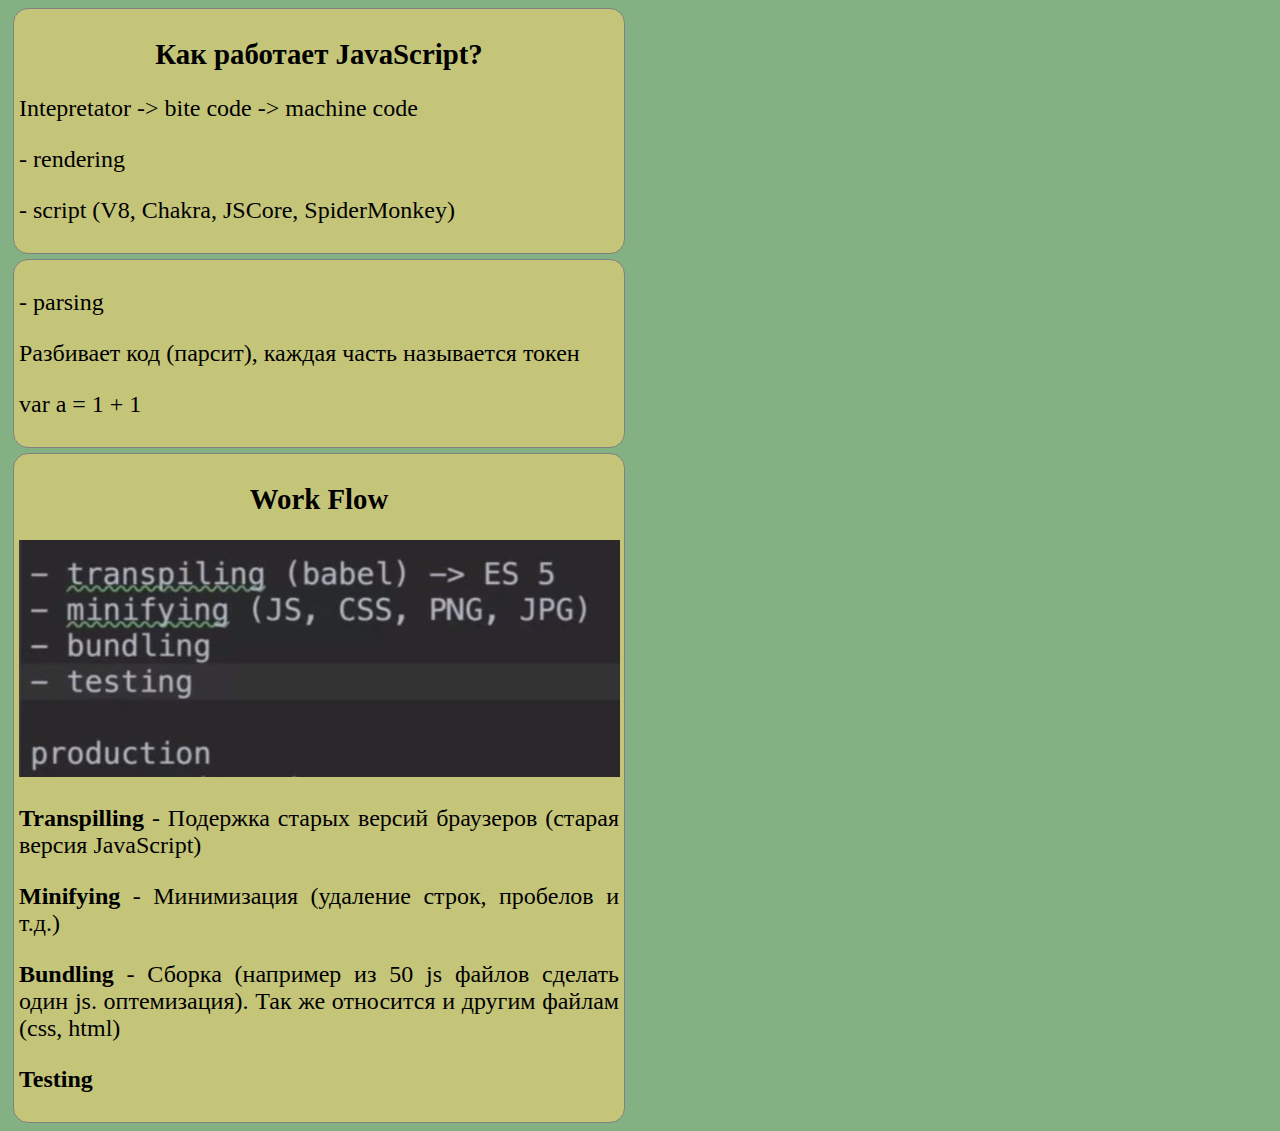
<file: index.html>
<!DOCTYPE html>
<html lang="en">
<head>
	<meta charset="UTF-8">
	<title>New Wave</title>
	<link rel="stylesheet" href="main.css">
</head>
<body>
	


<div class="container">
	<div class="block">
		<h2>Как работает JavaScript?</h2>
		<p>Intepretator -> bite code -> machine code</p>
		<p> - rendering</p>
		<p> - script (V8, Chakra, JSCore, SpiderMonkey)</p>
	</div>
	<div class="block">
		<p> - parsing</p>
		<p>Разбивает код (парсит), каждая часть называется токен</p>
		<p>var a = 1 + 1</p>
	</div>
	
	<div class="block">
		<h2>Work Flow</h2>
		<img src="img/workFlow.jpg" alt="workFlow">
		<p><b>Transpilling</b> - Подержка старых версий браузеров (старая версия JavaScript)</p>
		<p><b>Minifying</b> - Минимизация (удаление строк, пробелов и т.д.)</p>
		<p><b>Bundling</b> - Сборка (например из 50 js файлов сделать один js. оптемизация). Так же относится и другим файлам (css, html)</p>
		<p><b>Testing</b></p>
	</div>
</div>






</body>
</html>
</file>
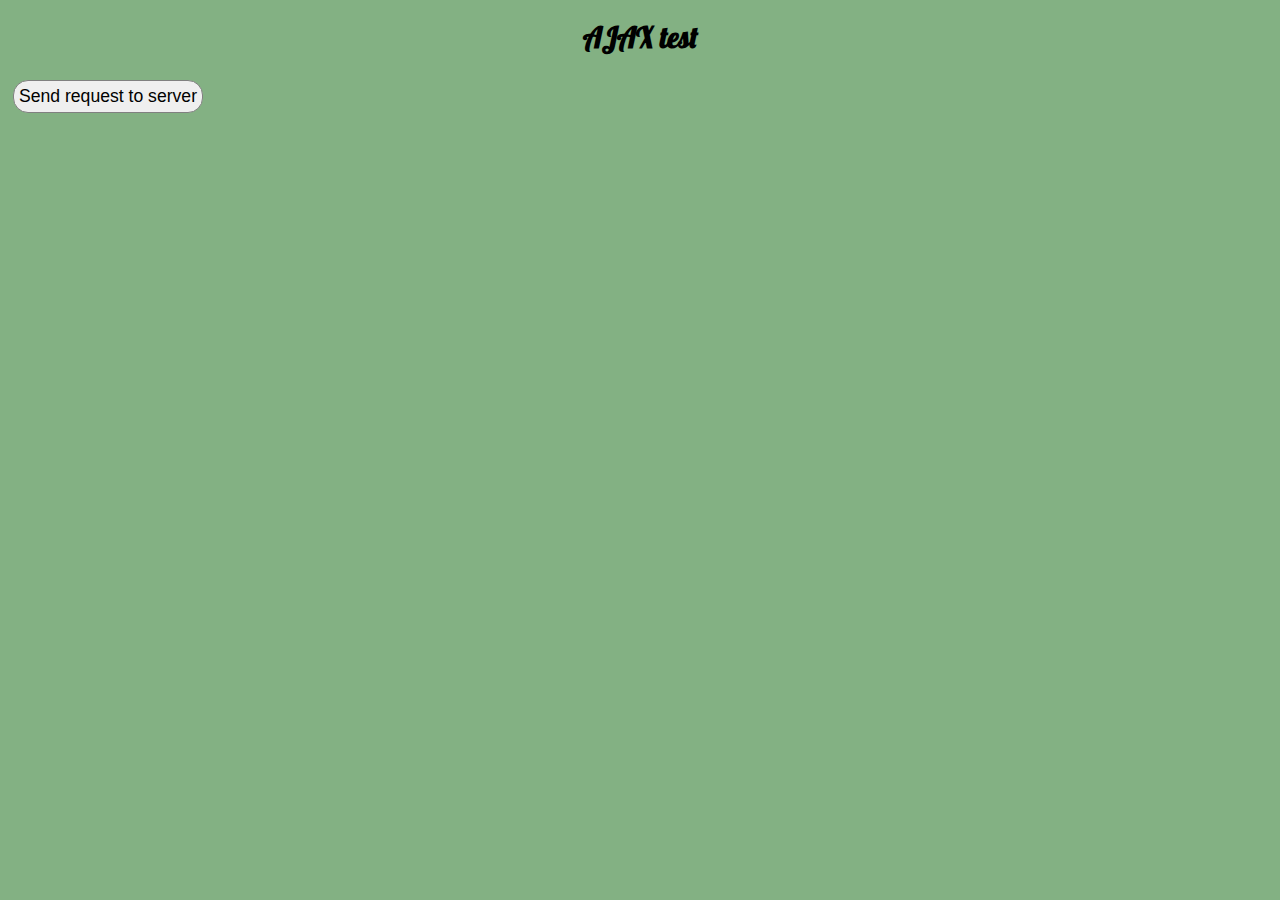
<file: ajax.html>
<!DOCTYPE html>
<html lang="en">
<head>
    <meta charset="UTF-8">
    <meta name="viewport" content="width=device-width, initial-scale=1.0">
    <meta http-equiv="X-UA-Compatible" content="ie=edge">
    <link rel="stylesheet" href="css/main.css">
    <title>Practics</title>
    <script src="ajax.js"></script>
</head>
<body>
    <h1>AJAX test</h1>

   <button id="btn">Send request to server</button>
   <div id="response"></div>


    
</body>
</html>
</file>
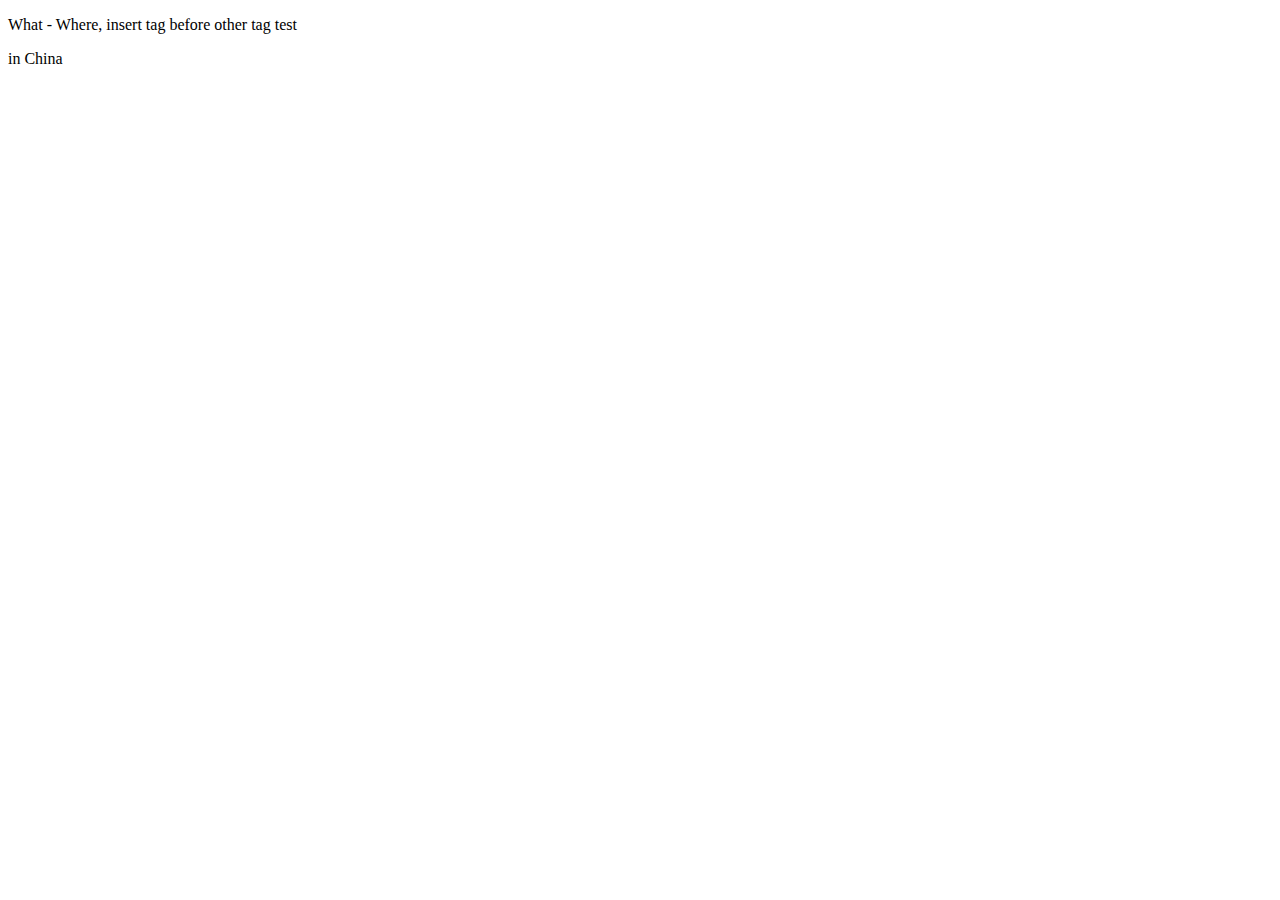
<file: dom.html>
<!DOCTYPE html>
<html lang="en">
<head>
    <meta charset="UTF-8">
    <meta name="viewport" content="width=device-width, initial-scale=1.0">
    <meta http-equiv="X-UA-Compatible" content="ie=edge">
    <!-- <link rel="stylesheet" href="main.css"> -->
    <title>Document</title>
    <script src="dom.js"></script>
</head>
<body>

    <!-- <div class="what">what are the highest mountains on Earth?</div> -->
    
    <div id="list">
            <p>What - Where, insert tag before other tag test</p>
        <div class="where">in China</div>
    </div>
    
</body>
</html>
</file>
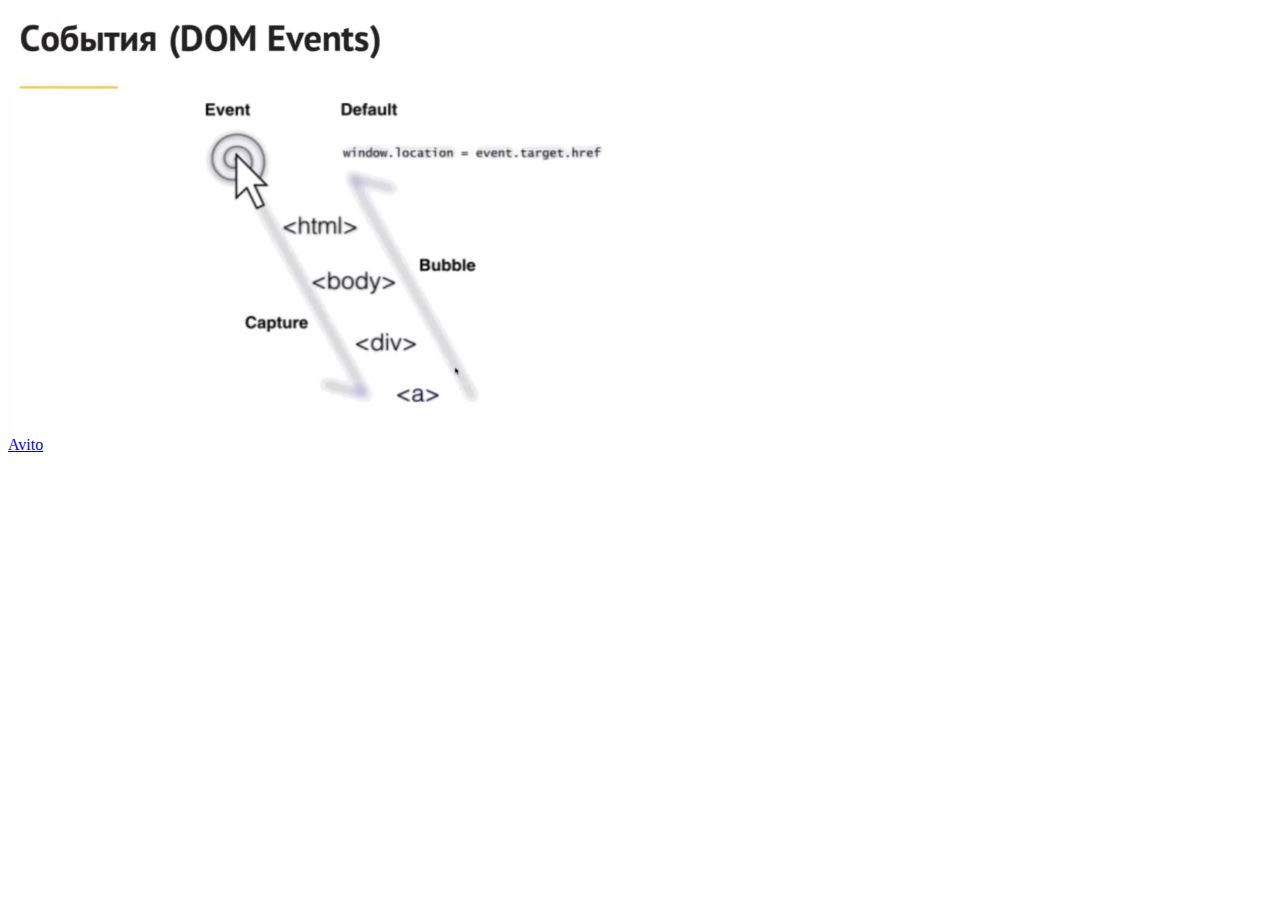
<file: event.html>
<!DOCTYPE html>
<html lang="en">
<head>
    <meta charset="UTF-8">
    <meta name="viewport" content="width=device-width, initial-scale=1.0">
    <meta http-equiv="X-UA-Compatible" content="ie=edge">
    <title>Document</title>
    <script src="event.js"></script>
</head>
<body>

    <img src="img/event.JPG" alt="">

    <div>
        <a href="http://www.avito.ru/" class="">Avito</a>
    </div>














</body>
</html>
</file>
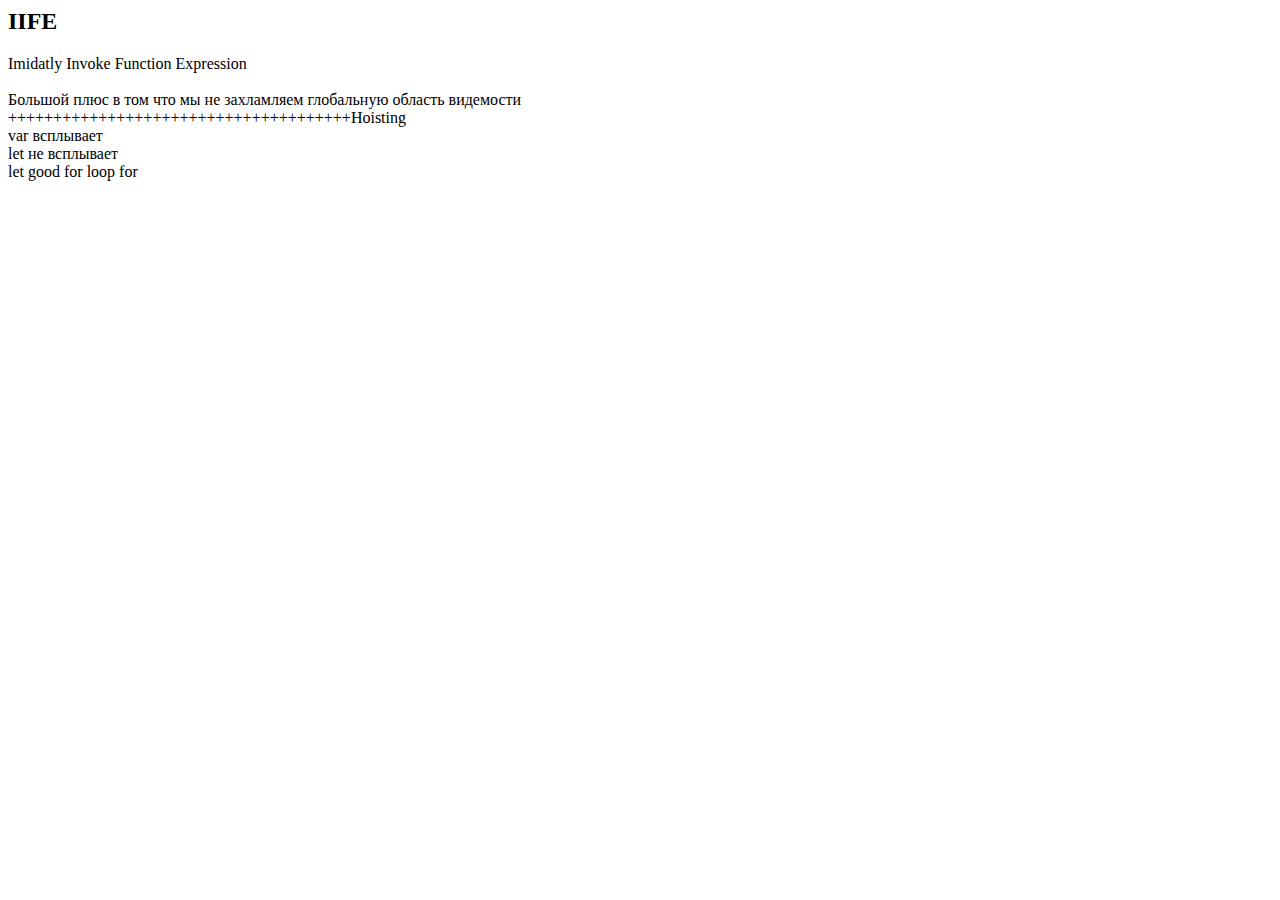
<file: iife_hoisting.html>
<!DOCTYPE html>
<html lang="en">
<head>
    <meta charset="UTF-8">
    <meta name="viewport" content="width=device-width, initial-scale=1.0">
    <meta http-equiv="X-UA-Compatible" content="ie=edge">
    <title>Document</title>
    <link rel="stylesheet" href="css/main.css">
</head>
<body>
    

    <script src="iife.js"></script>
</body>
</html>
</file>
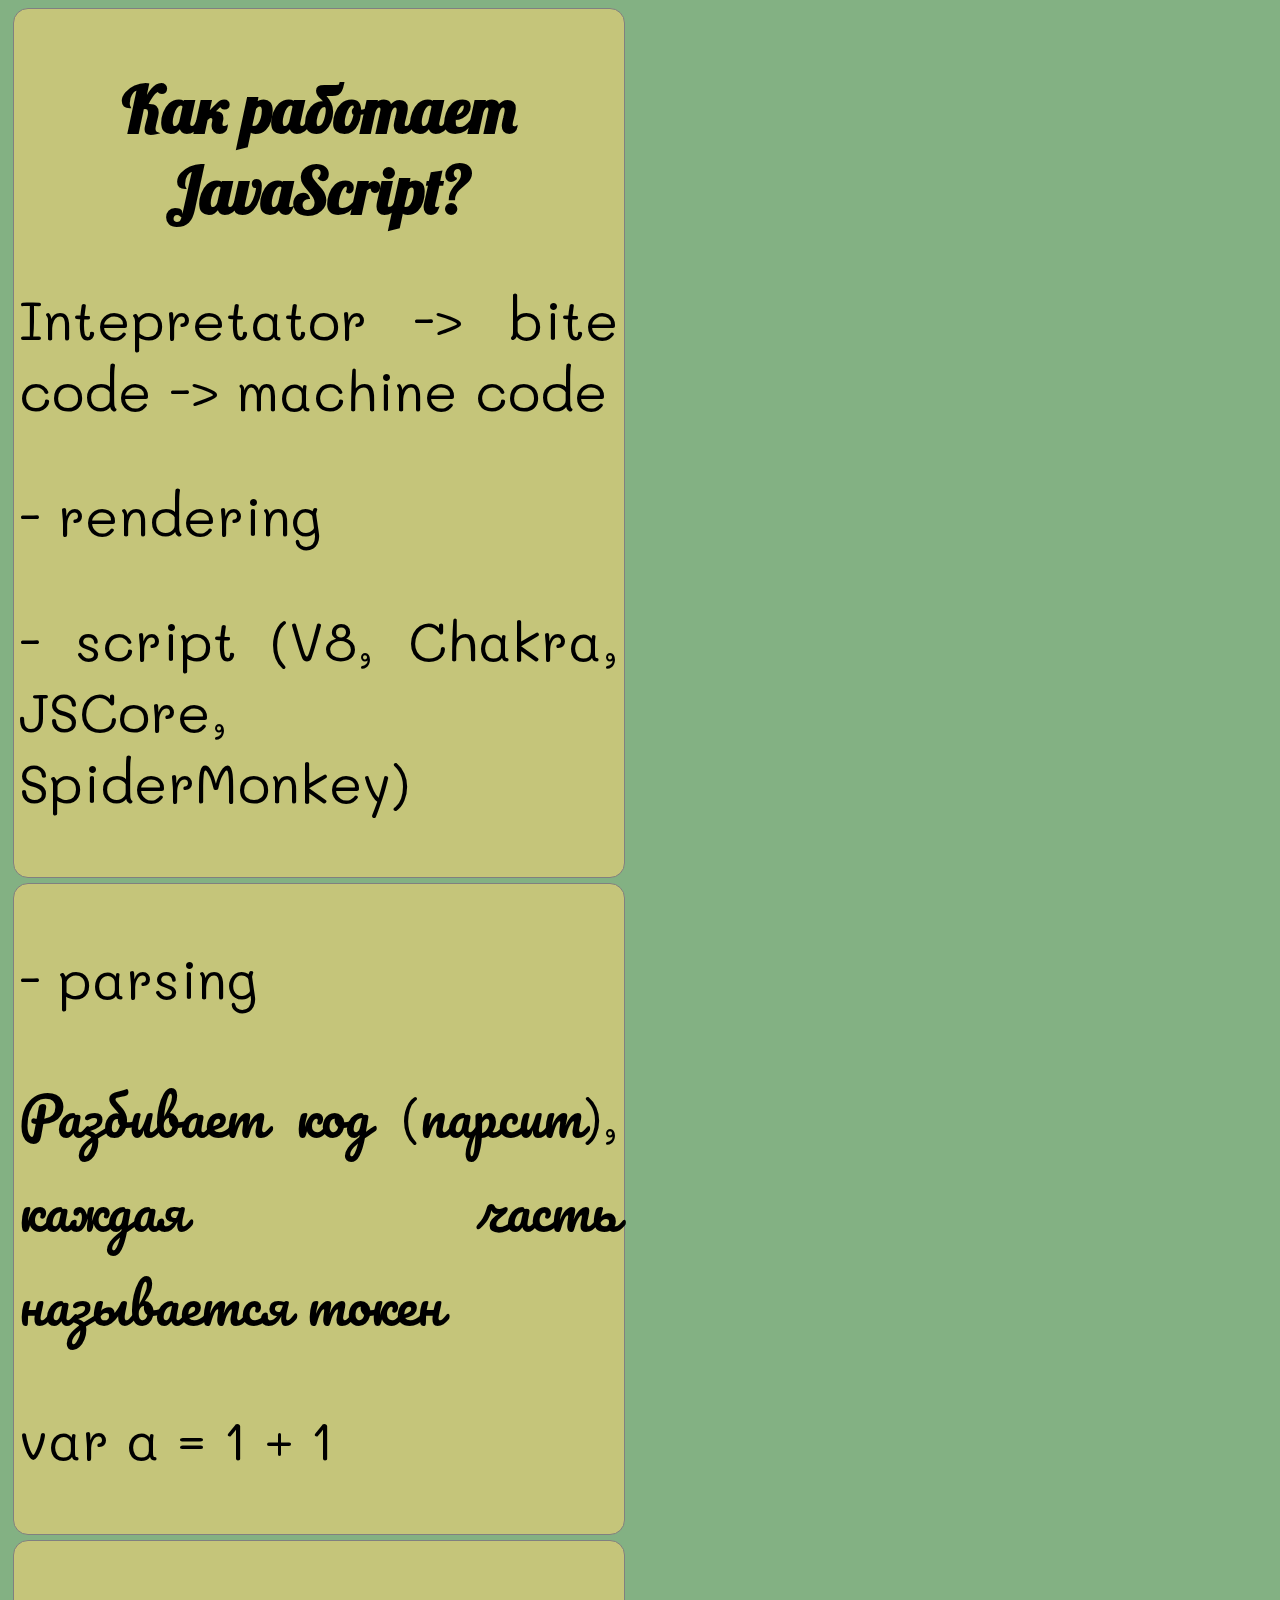
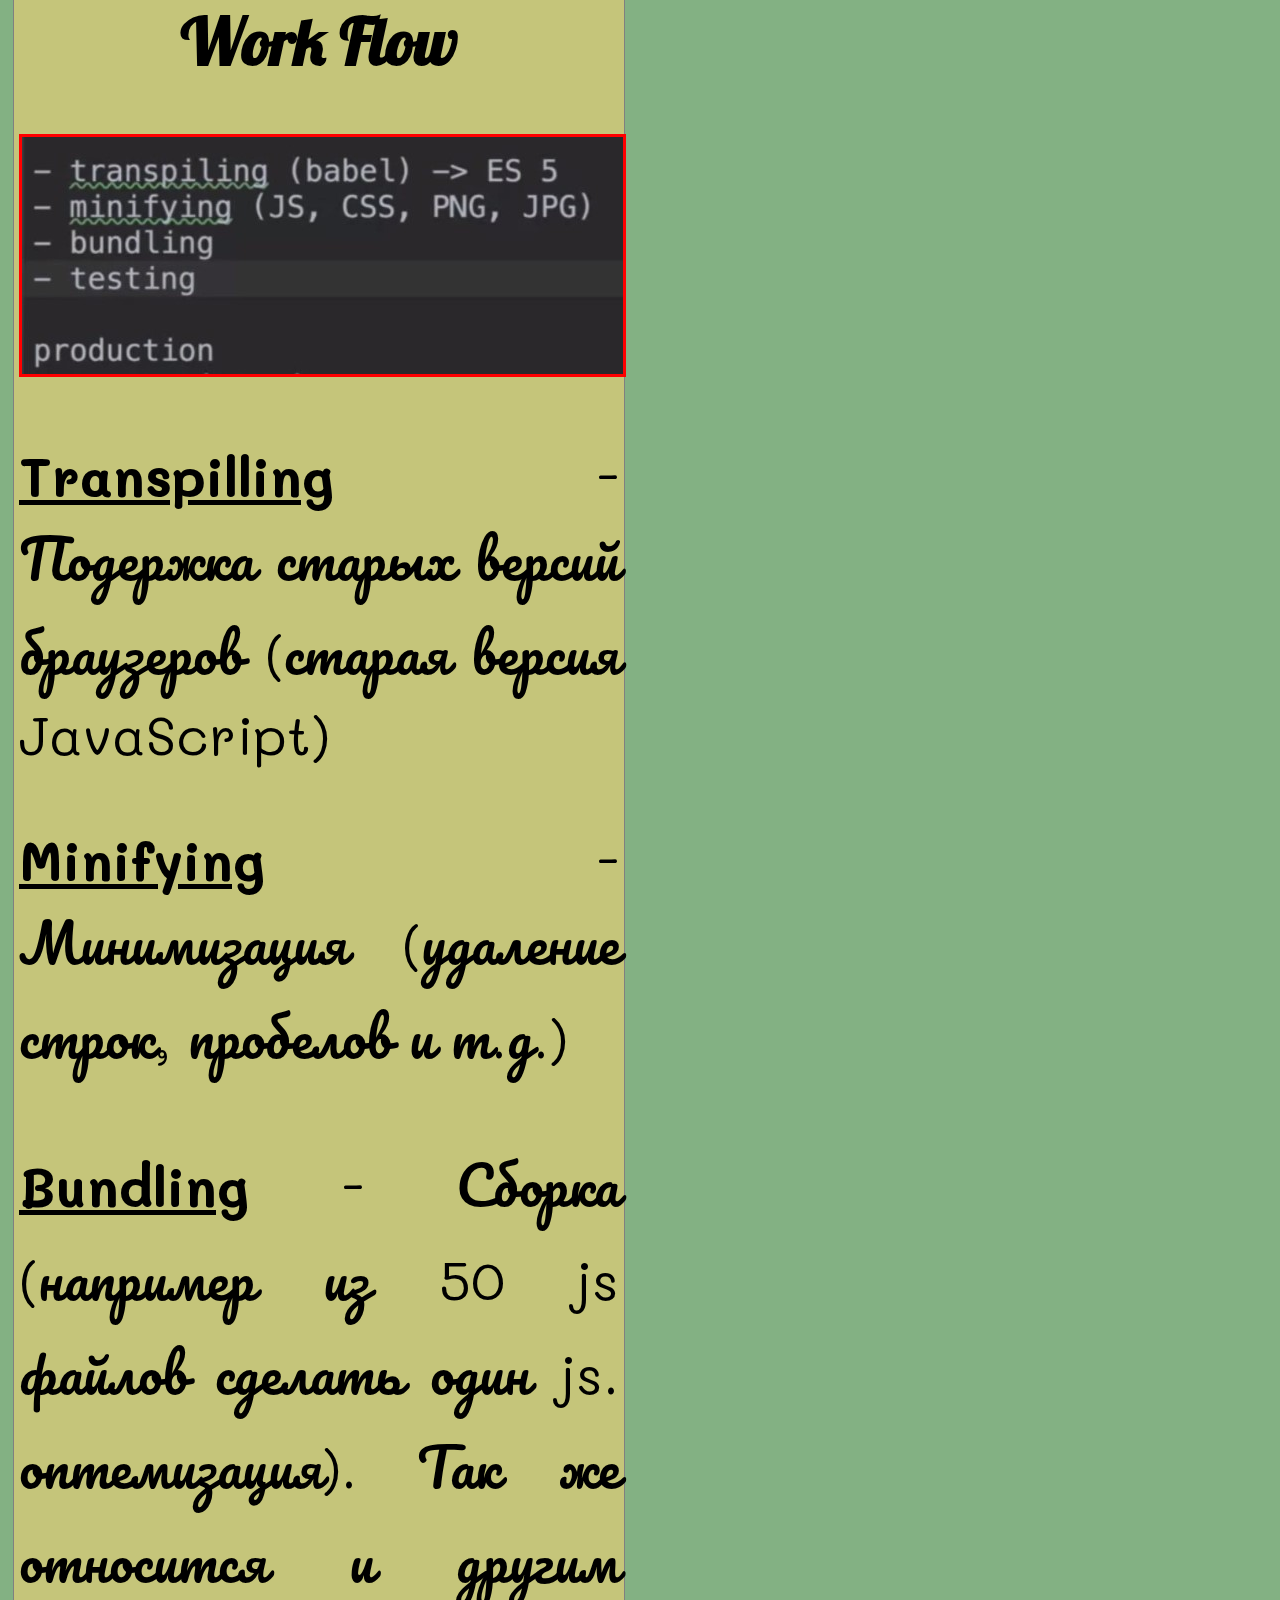
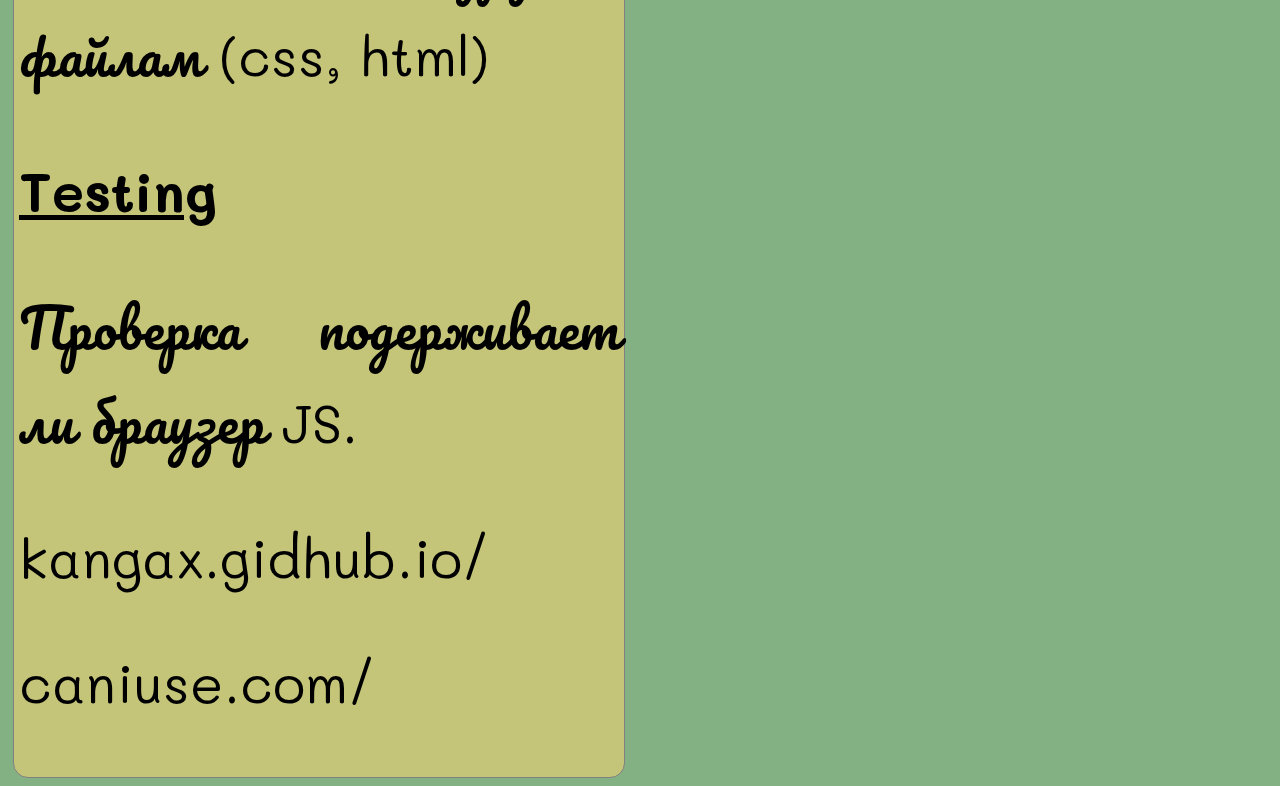
<file: les02_introdaction.html>
<!DOCTYPE html>
<html lang="en">
<head>
	<meta charset="UTF-8">
	<title>New Wave</title>
	<link rel="stylesheet" href="css/main.css">
</head>
<body>
	


<div class="container">
	<div class="block">
		<h2>Как работает JavaScript?</h2>
		<p>Intepretator -> bite code -> machine code</p>
		<p> - rendering</p>
		<p> - script (V8, Chakra, JSCore, SpiderMonkey)</p>
	</div>
	<div class="block">
		<p> - parsing</p>
		<p>Разбивает код (парсит), каждая часть называется токен</p>
		<p>var a = 1 + 1</p>
	</div>
	
	<div class="block">
		<h2>Work Flow</h2>
		<img src="img/workFlow.jpg" alt="workFlow" style="font-family: Mali; border: 3px solid red;">
		<p><b style="text-decoration-line: underline;">Transpilling</b> - Подержка старых версий браузеров (старая версия JavaScript)</p>
		<p><b style="text-decoration-line: underline;">Minifying</b> - Минимизация (удаление строк, пробелов и т.д.)</p>
		<p><b style="text-decoration-line: underline;">Bundling</b> - Сборка (например из 50 js файлов сделать один js. оптемизация). Так же относится и другим файлам (css, html)</p>
		<p><b style="text-decoration-line: underline;">Testing</b></p>
		<p>Проверка подерживает ли браузер JS. </p>
		<p>kangax.gidhub.io/</p>
		<p>caniuse.com/</p>

	</div>
</div>






</body>
</html>
</file>
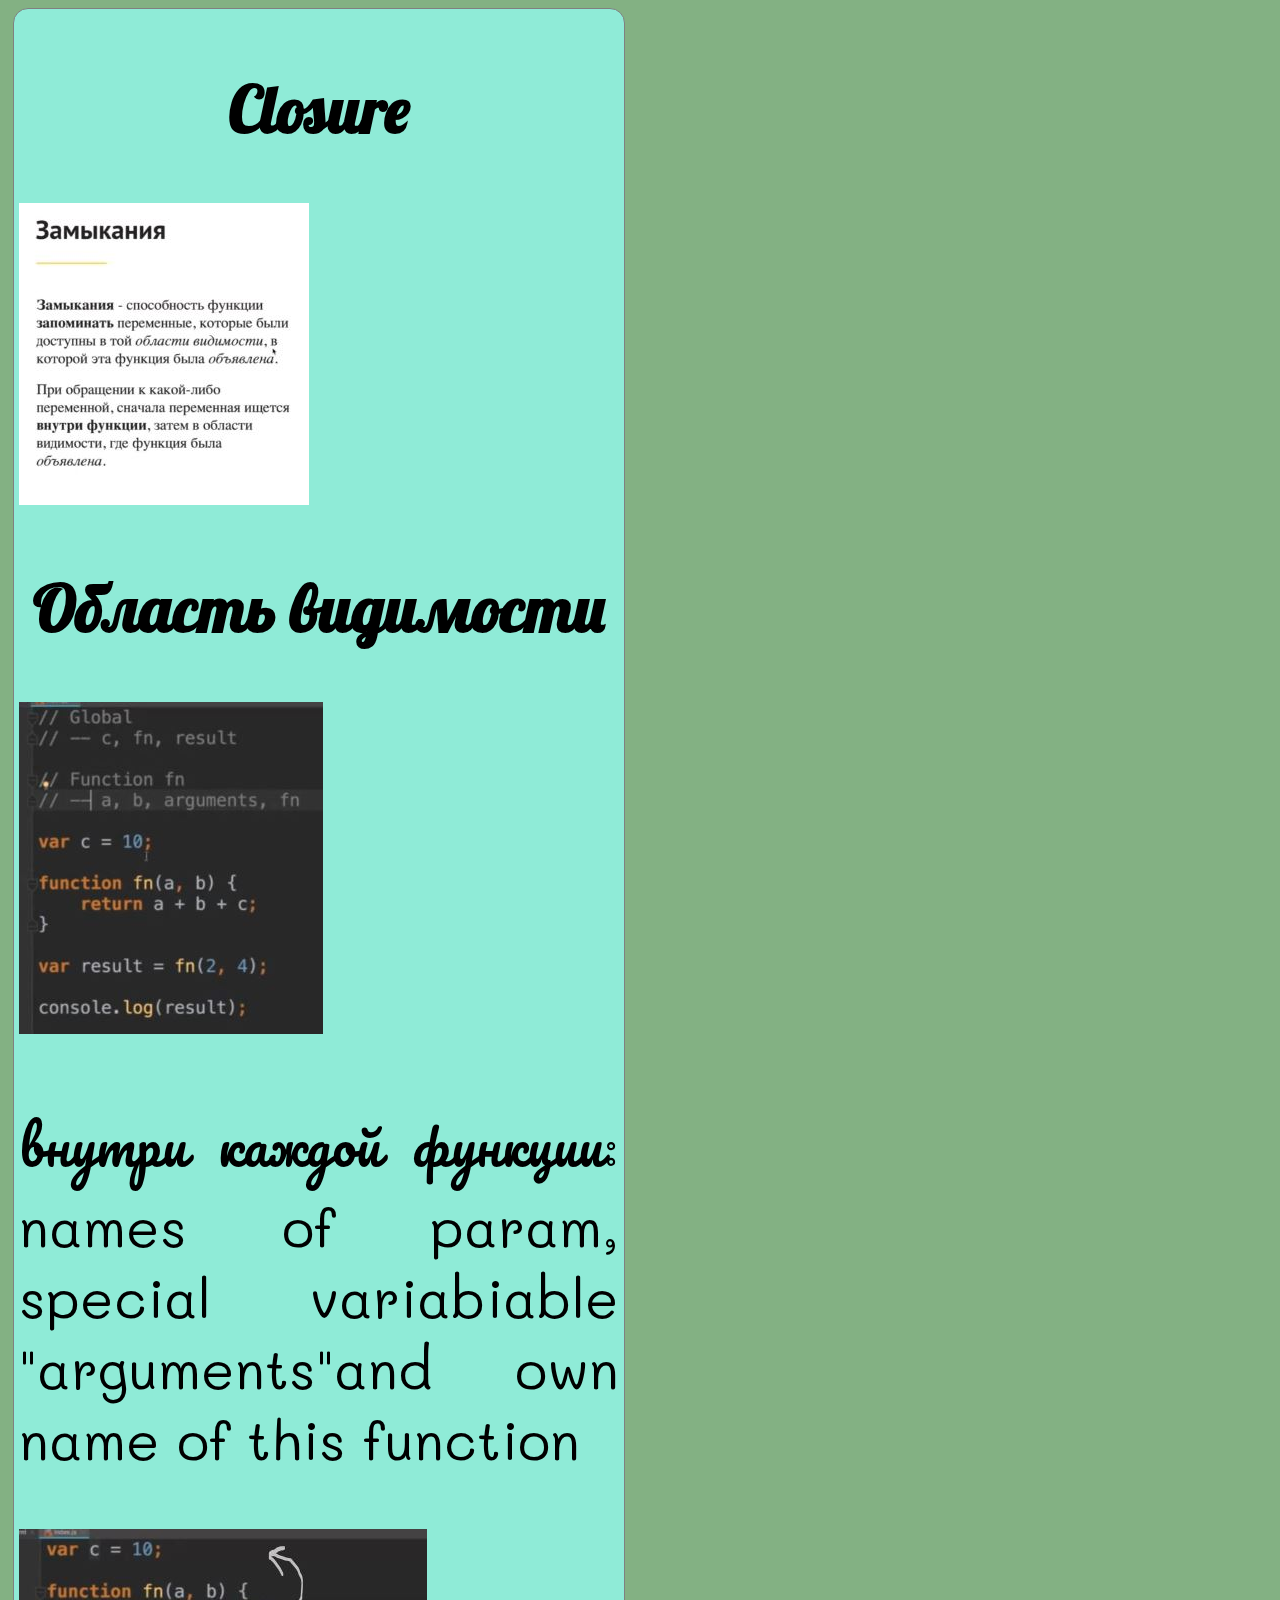
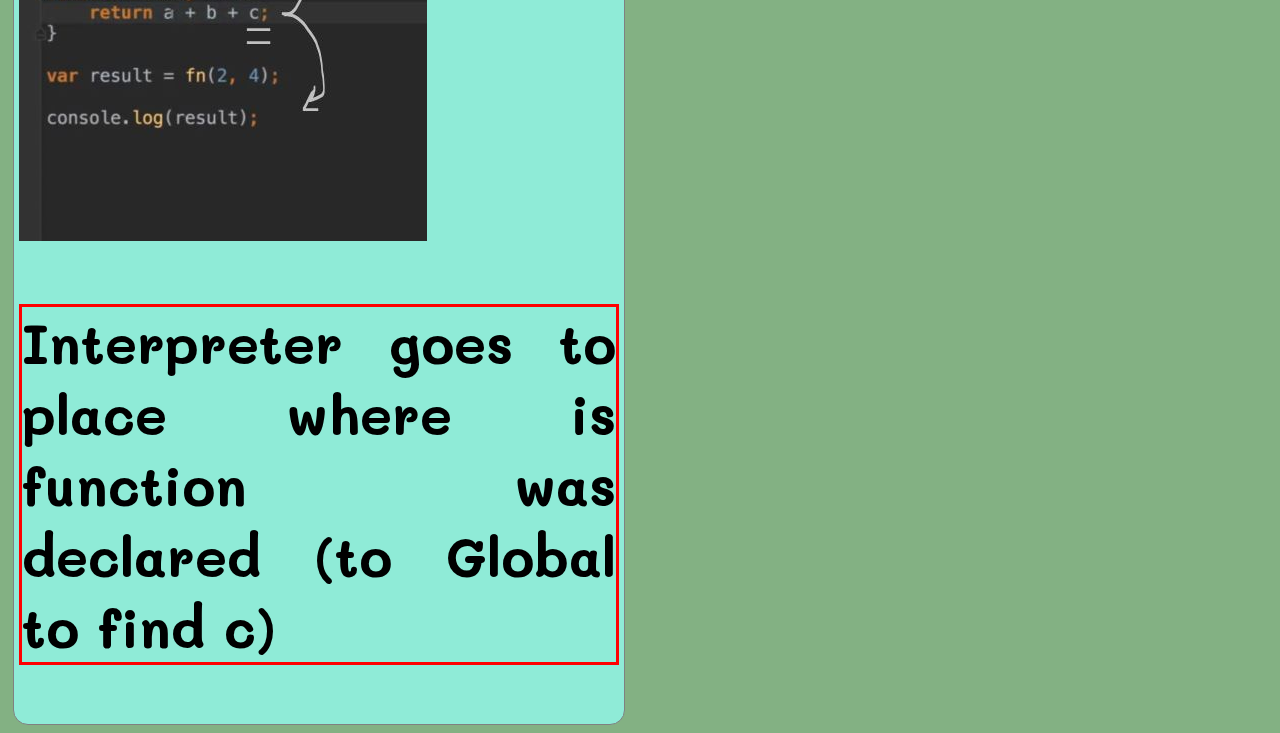
<file: les03_closure.html>
<!DOCTYPE html>
<html lang="en">
<head>
	<meta charset="UTF-8">
	<title>New Wave</title>
	<link rel="stylesheet" href="css/main.css">
</head>
<body>
	


<div class="container">
	<div class="block" style="background: rgb(143, 235, 215)">
		<h2>Closure</h2>
		<img src="img/closure1.JPG" alt="" style="justify-content: space-around;">
		<h2>Область видимости</h2>
		<img src="img/oblast_videmosti.JPG" alt="">
		<p>внутри каждой функции: names of param, special variabiable "arguments"and own name of this function</p>
		<img src="img/oblast_videmosti1.JPG" alt="">
		<p style="font-family: Mali; border: 3px solid red;"><b>Interpreter goes to place where is function was declared (to Global to find c)</b></p>
	</div>
</div>





<script src="les03_closure.js"></script>
</body>
</html>
</file>
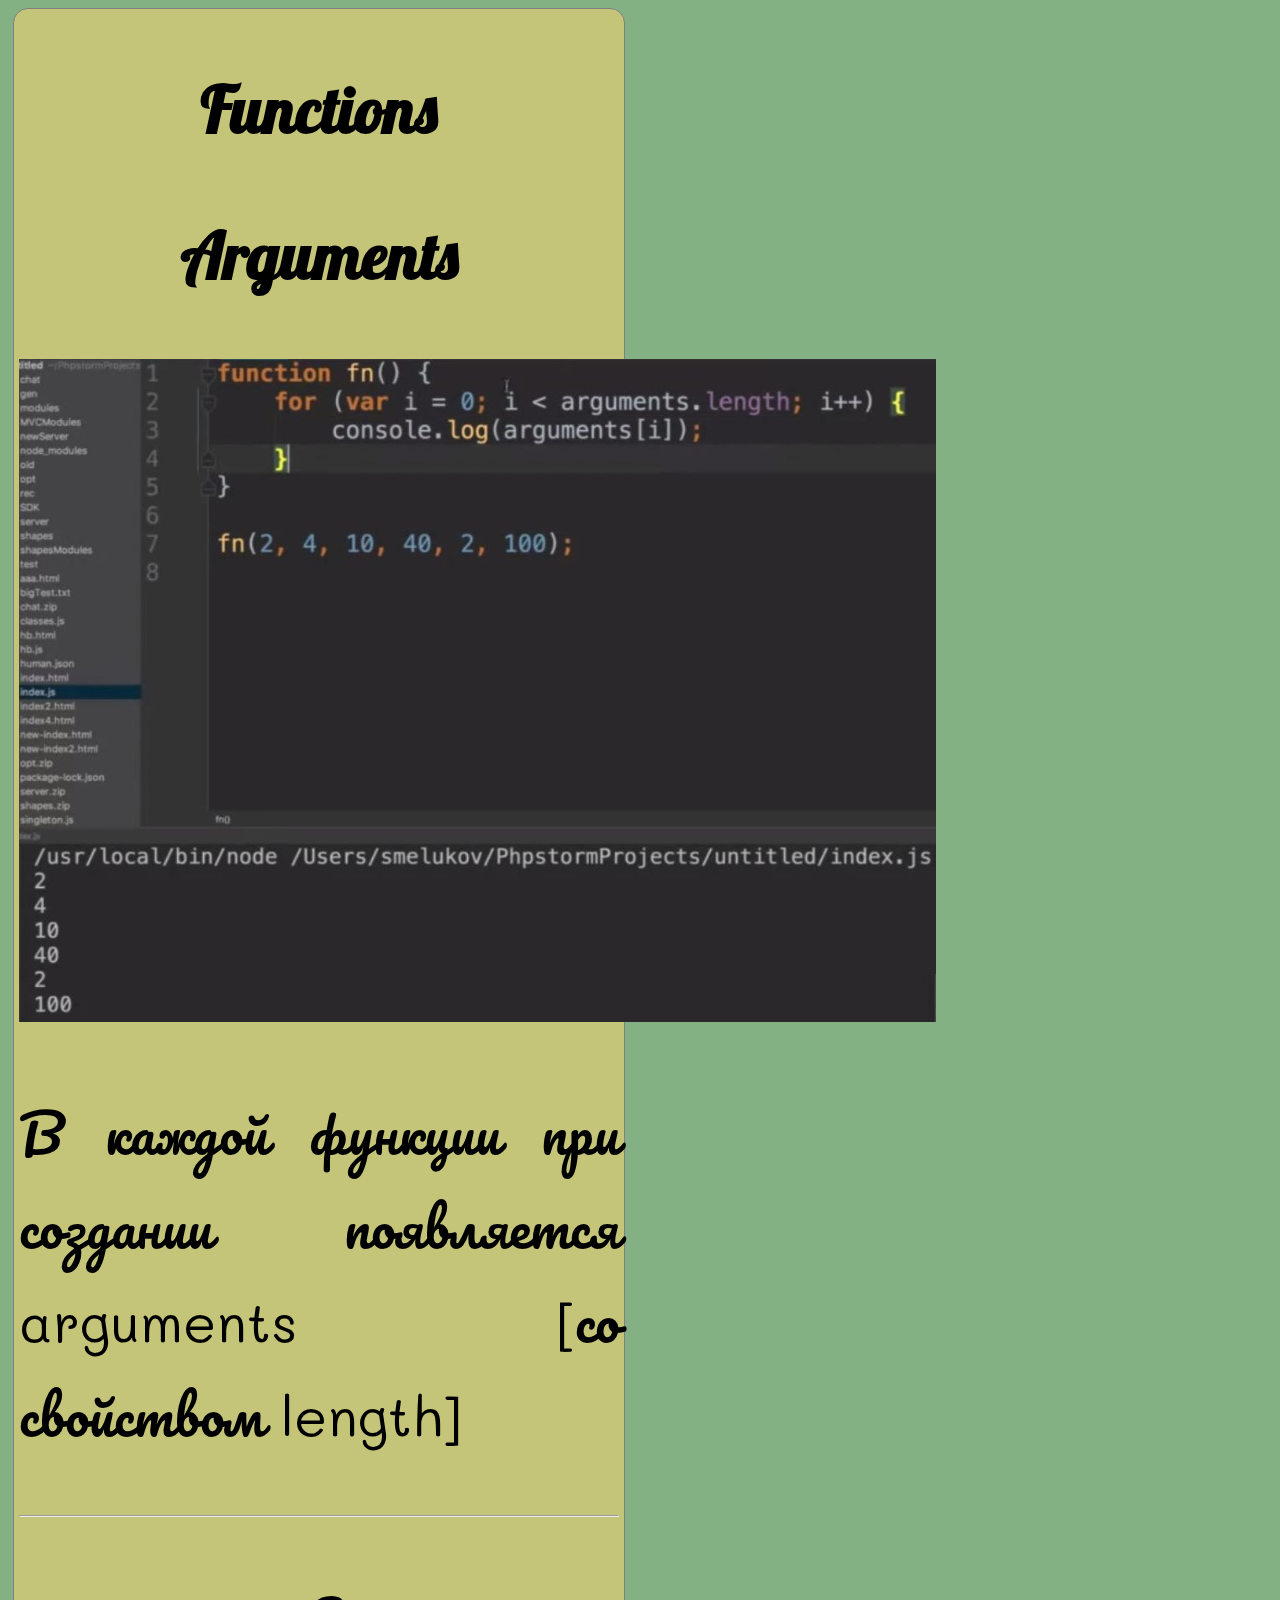
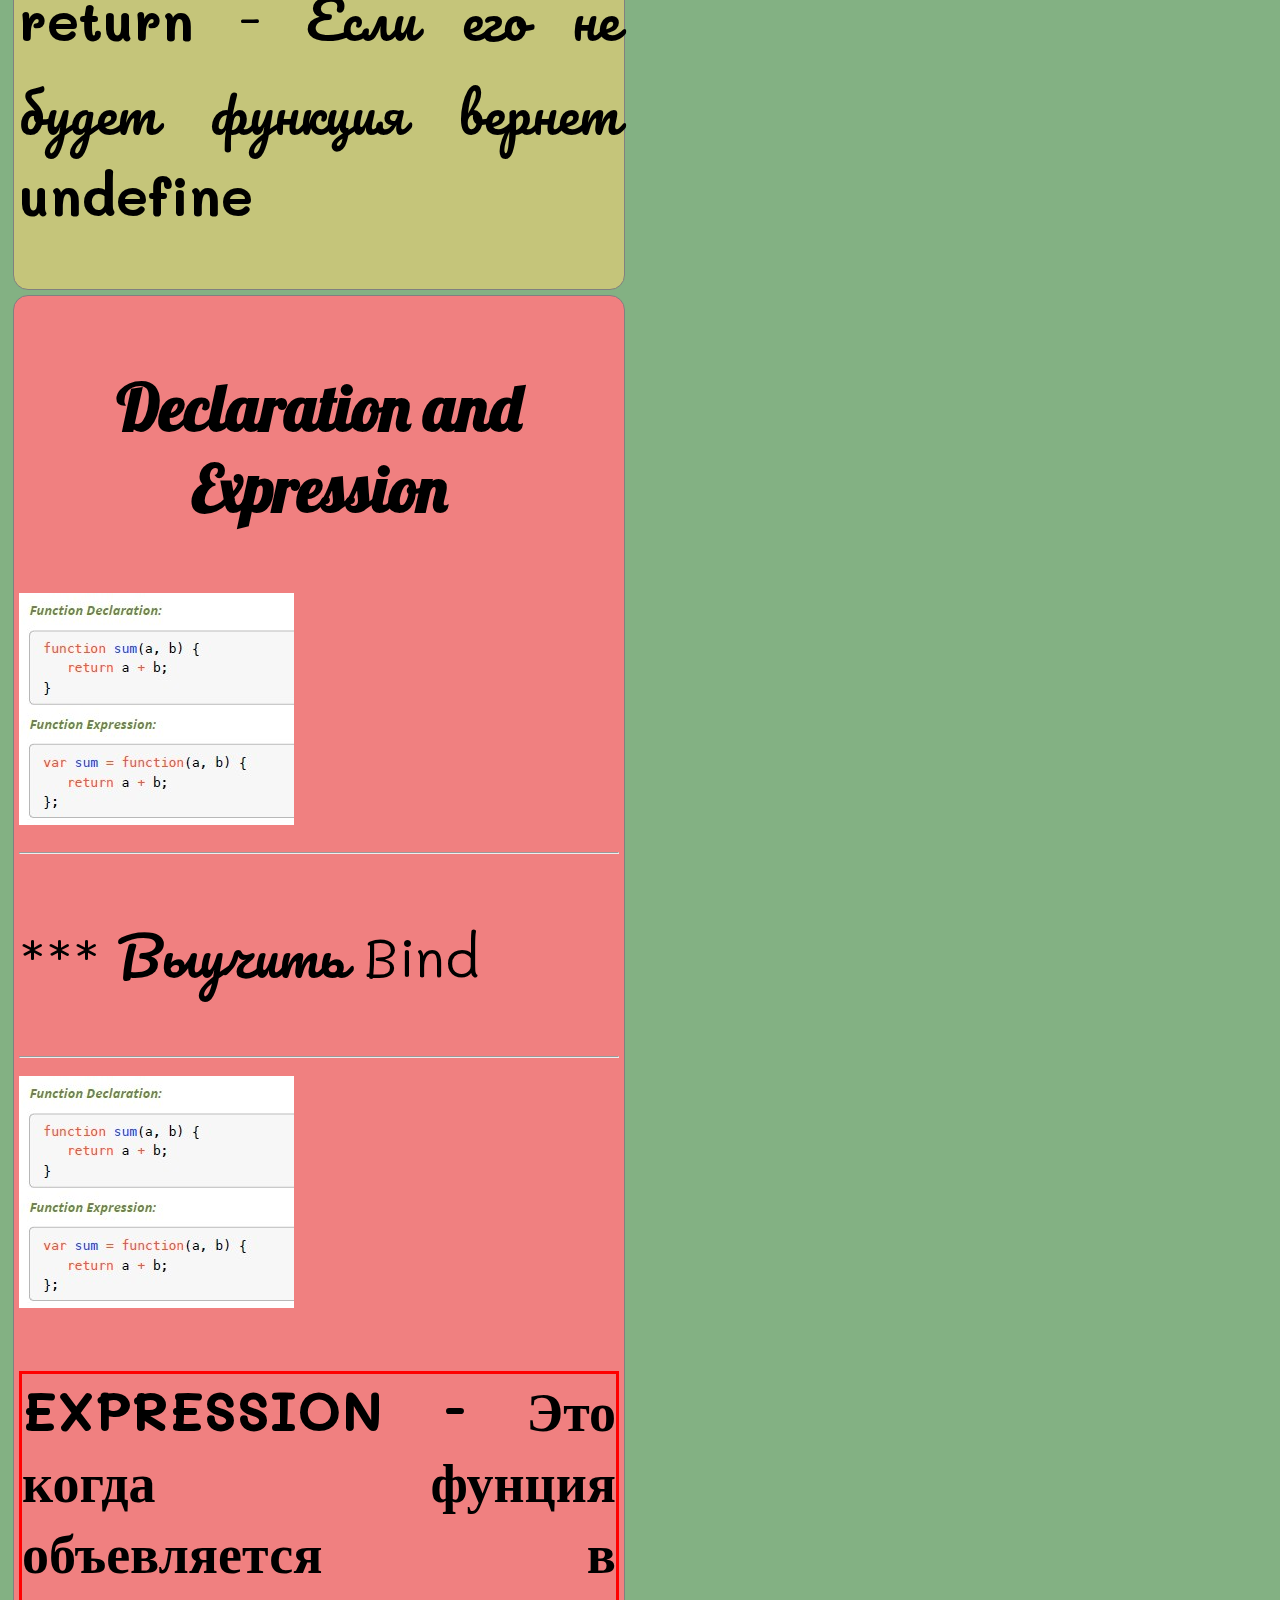
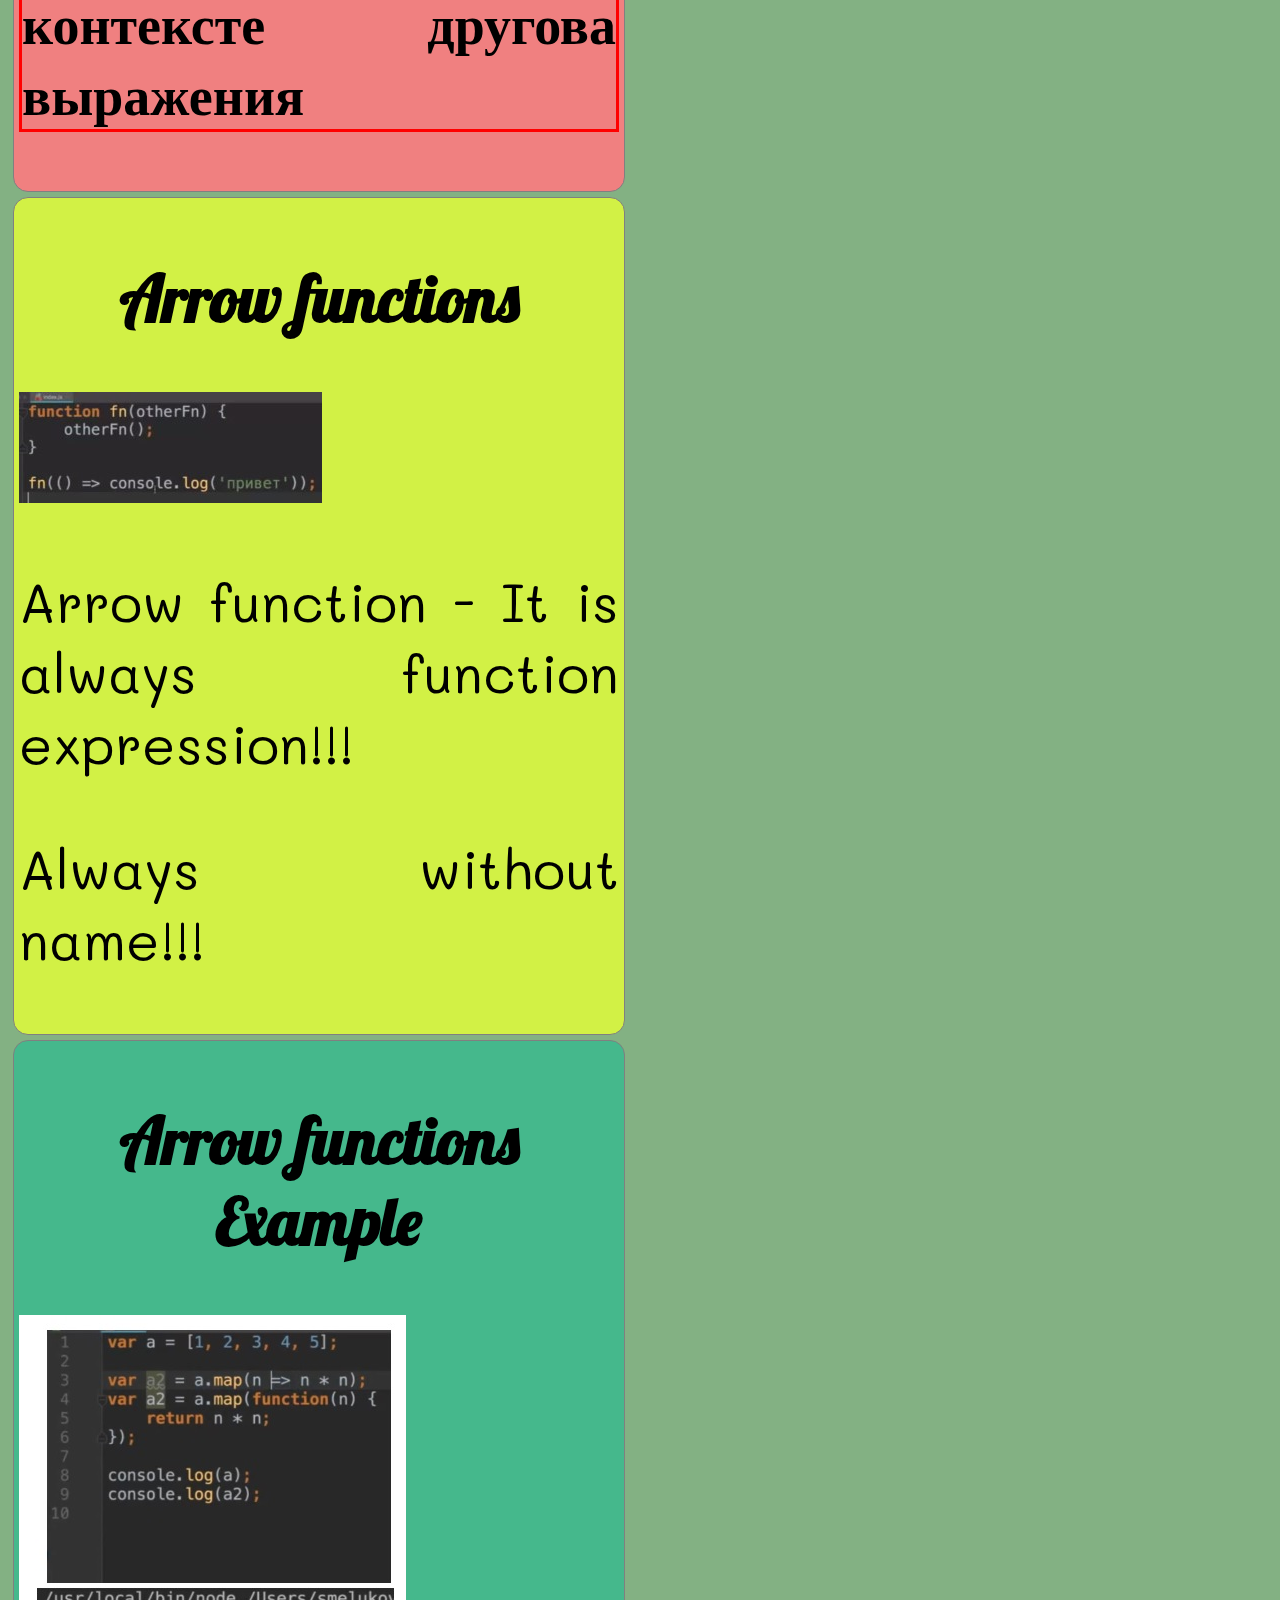
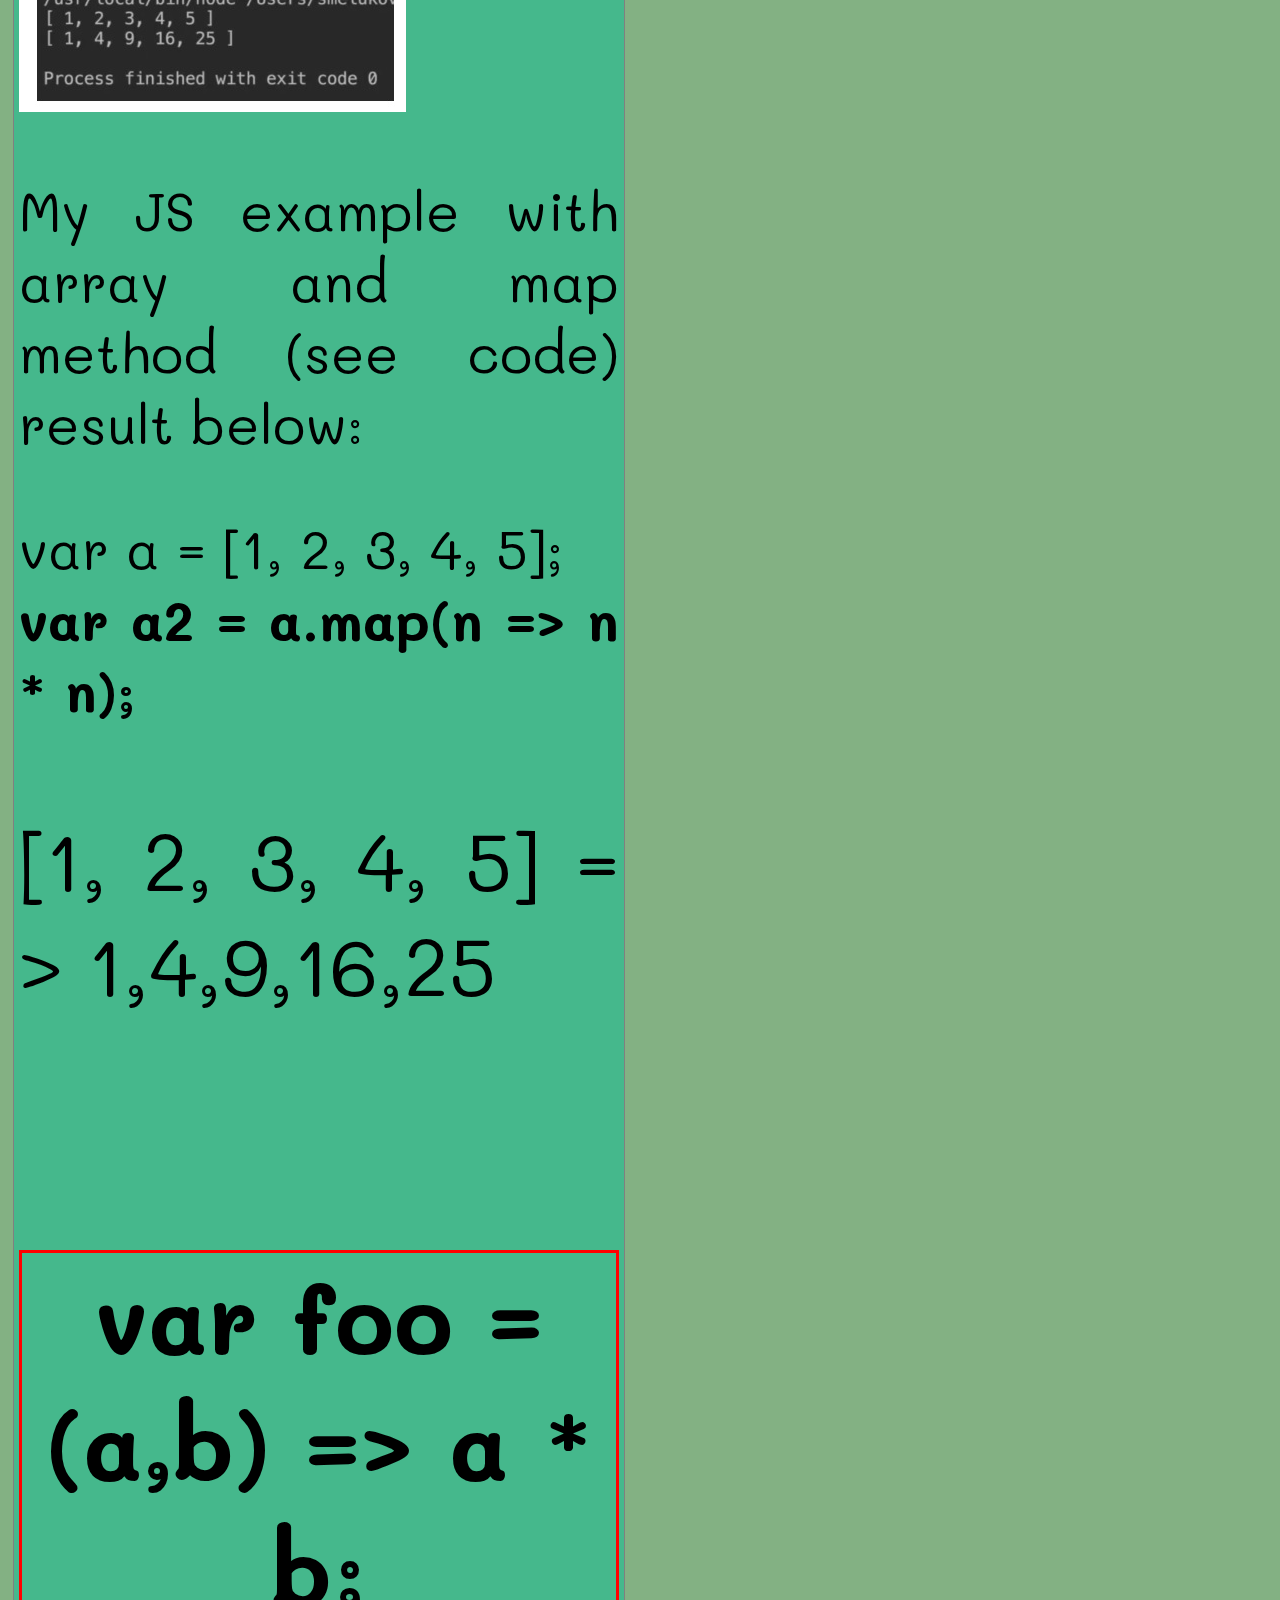
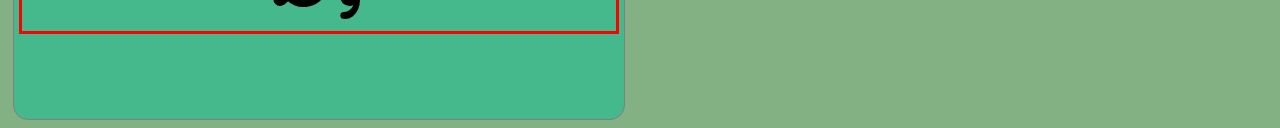
<file: les03_functions.html>
<!DOCTYPE html>
<html lang="en">
<head>
	<meta charset="UTF-8">
	<title>New Wave</title>
	<link rel="stylesheet" href="css/main.css">
</head>
<body>
	


<div class="container">
	<div class="block">
		<h2>Functions</h2>
		<h3>Arguments</h3>
		<img src="img/arguments.jpg" alt="">
		<p>В каждой функции при создании появляется arguments [со свойством length]</p>
		<hr>
		<p><b>return</b> - Если его не будет функция вернет <b>undefine</b></p>
	</div>
	<div class="block" style="background: lightcoral">
		<h3>Declaration and Expression</h3>
		<img src="img/declare_expration.jpg" alt="">
		<hr>
		<p>*** Выучить Bind</p>
		<hr>
		<img src="img/declare_expration.jpg" alt="">
		<p style="font-family: Mali; border: 3px solid red;"><b>EXPRESSION - Это когда фунция объевляется в контексте другова выражения</b></p>
	</div>

	<div class="block" style="background: rgb(210, 241, 69)">
		<h2>Arrow functions</h2>
		<img src="img/arrow_func1.jpg" alt="">
		<p>Arrow function - It is always function expression!!! </p>
		<p>Always without name!!!</p>
	</div>

	<div class="block" style="background: rgb(69, 184, 140)">
		<h2>Arrow functions Example</h2>
		<img src="img/arrow_func2.jpg" alt="">

		<p>My JS example with array and map method (see code) result below:</p>
		<p id="res_arrow_func"></p>
	</div>


</div>





<script src="les03_functions.js"></script>
</body>
</html>
</file>
<file: main.css>
body {
	background: rgb(131, 177, 131);
}
 
.block { 
	background: rgb(197, 197, 122);
	margin: 5px;
	width: 600px;
	border: 1px solid grey;
	padding: 5px;
	text-align: justify;
	border-radius: 15px;
}

h1, h2, h3 {
	font-size: 1.8em;
	text-align: center;
	font-family: 'Lobster';
}

p{
	font-size: 1.5em;
}
</file>
<file: css/main.css>
@import url('https://fonts.googleapis.com/css?family=Lobster|Mali|Pacifico');

body {
	background: rgb(131, 177, 131);
}

button {
	margin: 5px;
	border: 1px solid grey;
	padding: 5px;
	text-align: justify;
	border-radius: 15px;
	font-size: 1.1em;
}
 
.block { 
	background: rgb(197, 197, 122);
	margin: 5px;
	width: 600px;
	border: 1px solid grey;
	padding: 5px;
	text-align: justify;
	border-radius: 15px;

}

h1, h2, h3 {
	font-size: 1.8em;
	text-align: center;
	font-family: 'Lobster';
}

p, div {
	font-size: 1.5em;
	font-family: 'Mali','Pacifico';

}
</file>
